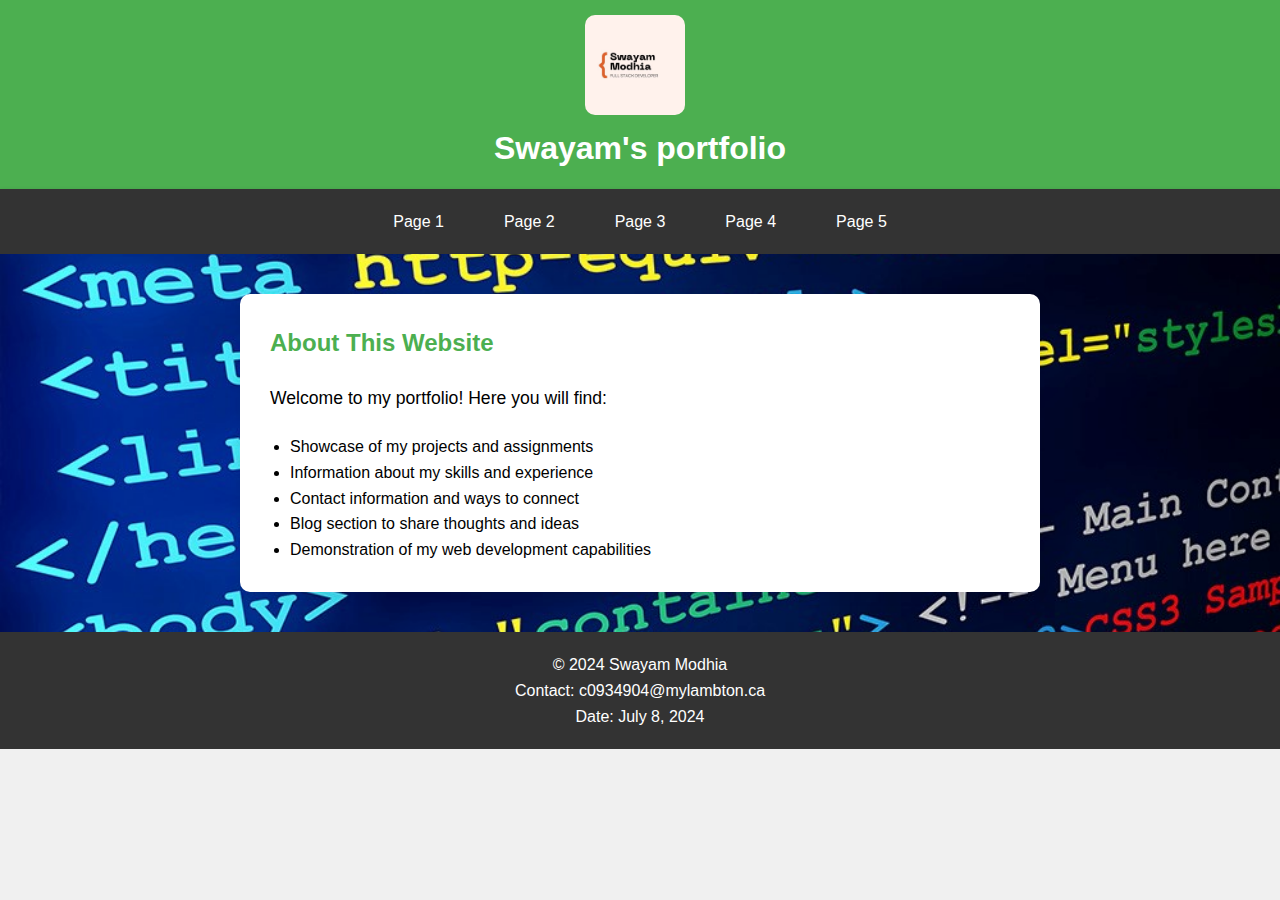
<file: index.html>
<!-- Name - Swayam Modhia-->
<!-- ID - C0934904-->
 
<!DOCTYPE html>
<html lang="en">
<head>
    <!-- Defines the character encoding for the document -->
    <meta charset="UTF-8">
    <!-- Sets the viewport width to the device's width and initial zoom level -->
    <meta name="viewport" content="width=device-width, initial-scale=1.0">
    <!-- Sets the title of the document shown in the browser tab -->
    <title>Swayam Modhia - C0934904 - Assignment 3-6</title>
    <link rel="stylesheet" href="./css/styles.css">
</head>
<!-- Body section where content of the webpage goes --> 
<body>
    <!--header for the webpage-->
    <header>
        <div class="container">
            <img src="./images/logo.jpg" alt="Website Logo" class="logo"> <!--path of logo-->
            <h1>Swayam's portfolio</h1>
        </div>
    </header>
    <!--Navigation bar for all the webpages-->
    <nav>
        <div class="container">
            <!--Unordered list-->
            <ul>
                <li><a href="page1.html">Page 1</a></li>
                <li><a href="page2.html">Page 2</a></li>
                <li><a href="page3.html">Page 3</a></li>
                <li><a href="page4.html">Page 4</a></li>
                <li><a href="page5.html">Page 5</a></li>
            </ul>
        </div>
    </nav>
    <!--Main class of the webpage-->
    <main>
        <div class="container">
            <section class="intro">
                <!--heading 2 of the webpage-->
                <h2>About This Website</h2>
                <!--Paragraph of the page-->
                <p>Welcome to my portfolio! Here you will find:</p>
                <ul>
                    <li>Showcase of my projects and assignments</li>
                    <li>Information about my skills and experience</li>
                    <li>Contact information and ways to connect</li>
                    <li>Blog section to share thoughts and ideas</li>
                    <li>Demonstration of my web development capabilities</li>
                </ul>
            </section>
        </div>
    </main>
    <!--footer section of the webpage-->
    <footer>
        <div class="container">
            <p>&copy; 2024 Swayam Modhia</p>
            <p>Contact: c0934904@mylambton.ca</p>
            <p>Date: July 8, 2024</p>
        </div>
    </footer>
</body>
</html>
</file>
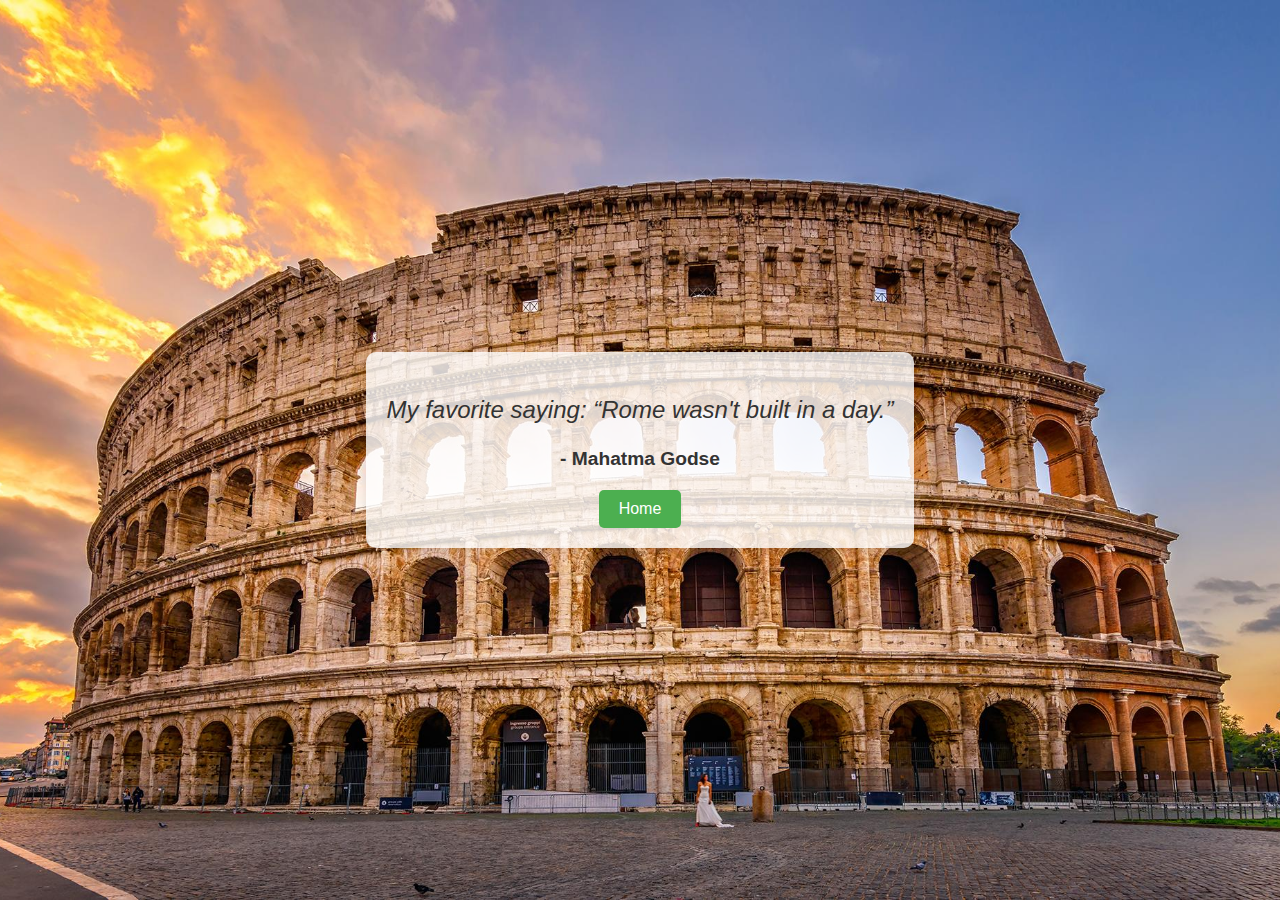
<file: page1.html>
<!-- Name - Swayam Modhia-->
<!-- ID - C0934904-->

<!DOCTYPE html>
<html lang="en">
<head>
    <meta charset="UTF-8">
    <meta name="viewport" content="width=device-width, initial-scale=1.0">
    <title>Swayam Modhia - C0934904 - Assignment 3-1</title>
    <style>
        /* styling for the body*/
        body {
            background-image: url('./images/Rome.jpg'); /* Path of the image*/
            background-size: cover; /* Cover the entire viewport */
            background-position: center; /* Center the image */
            background-repeat: no-repeat; /* No repeating of image */
            font-family: 'Arial', sans-serif; /*font style for entire page*/
            color: #333;
            display: flex; /* flexbox to center content vertically and horizontally */ 
            justify-content: center;
            align-items: center;
            height: 100vh;
            margin: 0;
        }
        /* styles for quote-container*/
        .quote-container {
            text-align: center;
            background: rgba(255, 255, 255, 0.8); /* semi transperant white background*/
            padding: 20px;
            border-radius: 10px;
            box-shadow: 0 4px 8px rgba(0, 0, 0, 0.1); /* box shadow for subtle lift*/
        }
        /* styles for quote */
        .quote {
            font-size: 1.5em; /* larger font size*/
            font-style: italic;
        }
        /* styles for author*/
        .author {
            margin-top: 10px;
            font-size: 1.2em;
            font-weight: bold;
        }
        /* styles for home button*/
        .home-button {
            display: block;
            text-align: center;
            margin-top: 20px;
        }
        /* styles for home button link*/
        .home-button a {
            display: inline-block;
            padding: 10px 20px;
            background-color: #4CAF50; /* Green */
            color: white;
            text-decoration: none;
            border-radius: 5px;
        }
        /* hover state for home button*/
        .home-button a:hover {
            background-color: #45a049; /* Darker Green */
        }
    </style>
</head>
<body>
    <!--Quote and author information-->
    <div class="quote-container">
        <p class="quote">My favorite saying: <q>Rome wasn't built in a day.</q></p>
        <p class="author">- Mahatma Godse</p>
        <!--Home button-->
        <div class="home-button">
            <a href="index.html">Home</a>
        </div>
    </div>
</body>
</html>
</file>
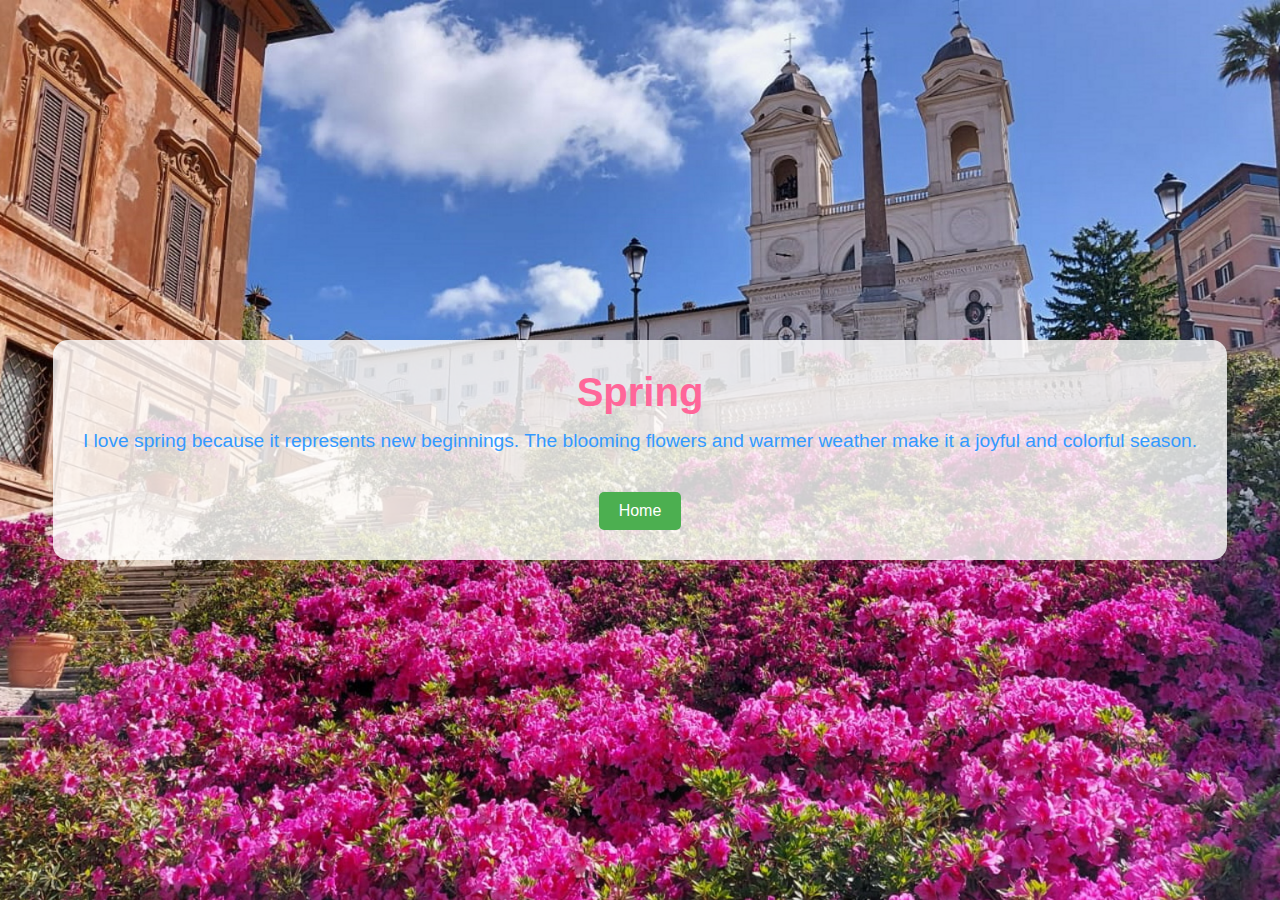
<file: page2.html>
<!-- Name - Swayam Mod hia-->
<!-- ID - C0934904-->

<!DOCTYPE html>
<html lang="en">
<head>
    <!--Character encoding-->
    <meta charset="UTF-8">
    <!--Responsive viewport settings-->
    <meta name="viewport" content="width=device-width, initial-scale=1.0">
    <!--Document title-->
    <title>Swayam Modhia - C0934904 - Assignment 3-2</title>
    <style>
        /*styles for body*/
        body {
            background-color: #f7f7f7;
            font-family: 'Verdana', sans-serif;
            color: #333;
            display: flex;
            justify-content: center;
            align-items: center;
            height: 100vh;
            margin: 0;
            /* Background image */
            background-image: url('./images/spring.jpg');
            background-size: cover; /* Cover the entire background */
            background-position: center; /* Center the background image */
            background-repeat: no-repeat; /* Do not repeat the background image */
        }
        .content {
            text-align: center;
            background: rgba(255, 255, 255, 0.8); /* Semi-transparent white background */
            padding: 30px;
            border-radius: 15px;
            box-shadow: 0 4px 12px rgba(0, 0, 0, 0.1);
        }
        h1 {
            color: #ff6699;
            font-size: 2.5em;
            margin: 0;
        }
        p {
            color: #3399ff;
            font-size: 1.2em;
            margin-top: 15px;
        }
        .home-button {
            display: inline-block;
            background-color: #4CAF50;
            color: white;
            padding: 10px 20px;
            text-decoration: none;
            border-radius: 5px;
            margin-top: 20px;
            transition: background-color 0.3s;
        }
        .home-button:hover {
            background-color: #45a049;
        }
    </style>
</head>
<body>
    <div class="content">
        <!--heading with inline style for color-->
        <h1 style="color: #ff6699;">Spring</h1>
        <!--paragraph with inline style-->
        <p style="color: #3399ff;">I love spring because it represents new beginnings. The blooming flowers and warmer weather make it a joyful and colorful season.</p>
        <!--Home button link-->
        <a href="index.html" class="home-button">Home</a>
    </div>
</body>
</html>
</file>
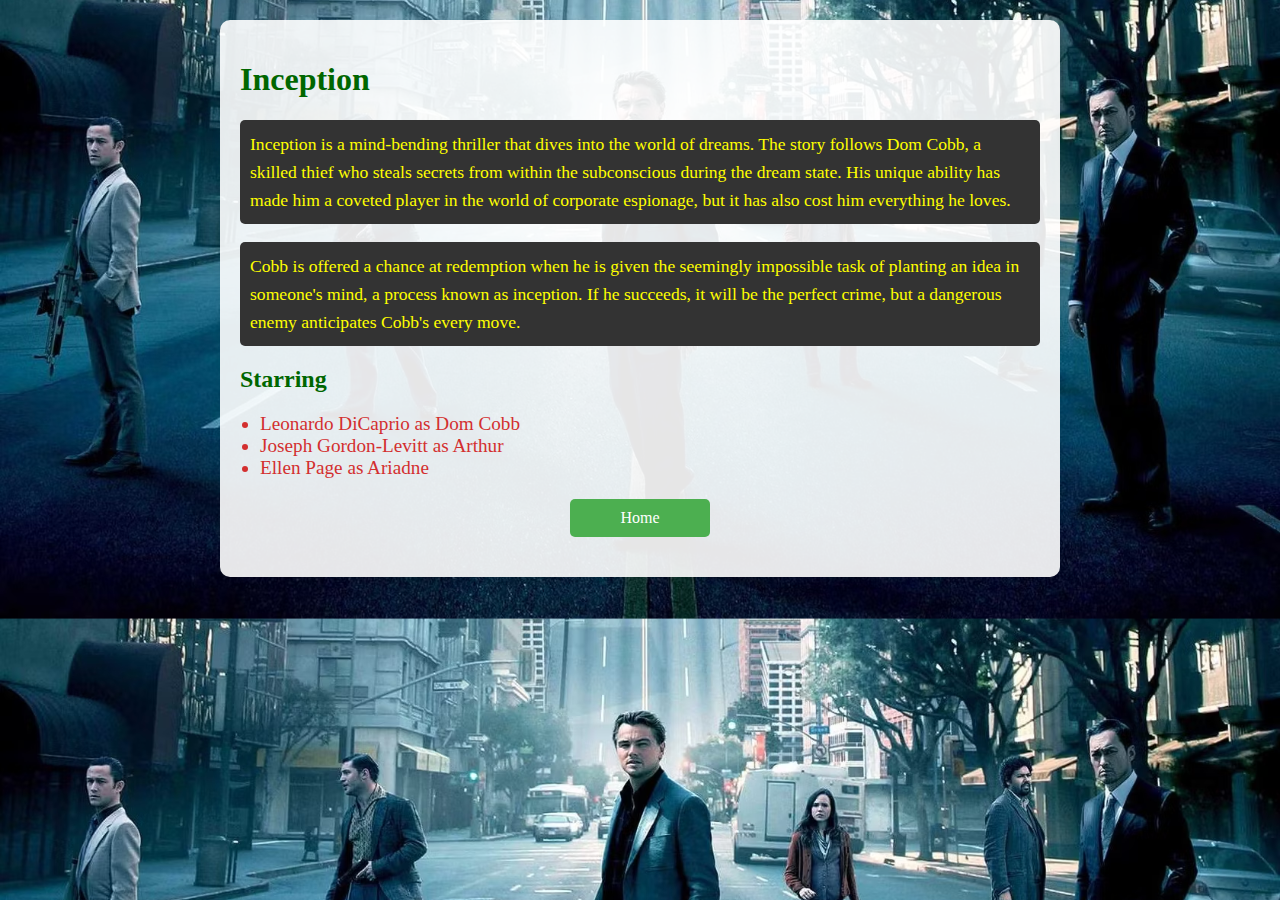
<file: page3.html>
<!-- Name - Swayam Modhia-->
<!-- ID - C0934904-->

<!DOCTYPE html>
<html lang="en">
<head>
    <!--Character encoding-->
    <meta charset="UTF-8">
    <!--Responsive viewport settings-->
    <meta name="viewport" content="width=device-width, initial-scale=1.0">
    <!--Document title-->
    <title>Swayam Modhia - C0934904 - Assignment 3-3</title>
    <style>
        /* styles for body */
        body {
            background-color: #e0f7fa;
            font-family: 'Grorgia', serif;
            color: #333;
            margin: 0;
            padding: 20px;
            background-image: url('./images/inception.jpg'); /* Replace 'path/to/your/image.jpg' with your image file path */
            background-size: cover;
            background-position: center;

        }
        /* styles for container */
        .container {
            background: rgba(255, 255, 255, 0.9); /* Semi-transparent white background */
            padding: 20px;
            border-radius: 10px;
            box-shadow: 0 4px 8px rgba(0, 0, 0, 0.1);
            max-width: 800px;
            margin: auto;
        }
        /* styles for heading */
        h1, h2 {
            color: #006600;
        }
        /* styles for paragraph */
        p {
            color: #ffff00;
            background-color: #333333;
            padding: 10px;
            border-radius: 5px;
            font-size: 1.1em;
            line-height: 1.6;
        }
        /* styles for unordered list */
        ul {
            padding-left: 20px;
        }
        /* styles for ordered list */
        li {
            color: #d32f2f;
            font-size: 1.2em;
        }
        /* styles for home button */
        .home-button {
            display: block;
            width: 120px;
            background-color: #4CAF50;
            color: white;
            text-decoration: none;
            text-align: center;
            padding: 10px;
            margin: 20px auto;
            border-radius: 5px;
            transition: background-color 0.3s ease;
        }
        /* hover style for home button */
        .home-button:hover {
            background-color: #45a049;
        }
    </style>
</head>
<!--Body of the html-->
<body>
    <!--Div class-->
    <div class="container">
        <!--Heading of the webpage-->
        <h1>Inception</h1>
        <!--Paragraphs for the webpage-->
        <p>Inception is a mind-bending thriller that dives into the world of dreams. The story follows Dom Cobb, a skilled thief who steals secrets from within the subconscious during the dream state. His unique ability has made him a coveted player in the world of corporate espionage, but it has also cost him everything he loves.</p>
        <p>Cobb is offered a chance at redemption when he is given the seemingly impossible task of planting an idea in someone's mind, a process known as inception. If he succeeds, it will be the perfect crime, but a dangerous enemy anticipates Cobb's every move.</p>
        <h2>Starring</h2>
        <!--Unordered list-->
        <ul>
            <!--List-->
            <li>Leonardo DiCaprio as Dom Cobb</li>
            <li>Joseph Gordon-Levitt as Arthur</li>
            <li>Ellen Page as Ariadne</li>
        </ul>
        <!--Directing to home page button-->
        <a href="index.html" class="home-button">Home</a>
    </div>
</body>
</html>
</file>
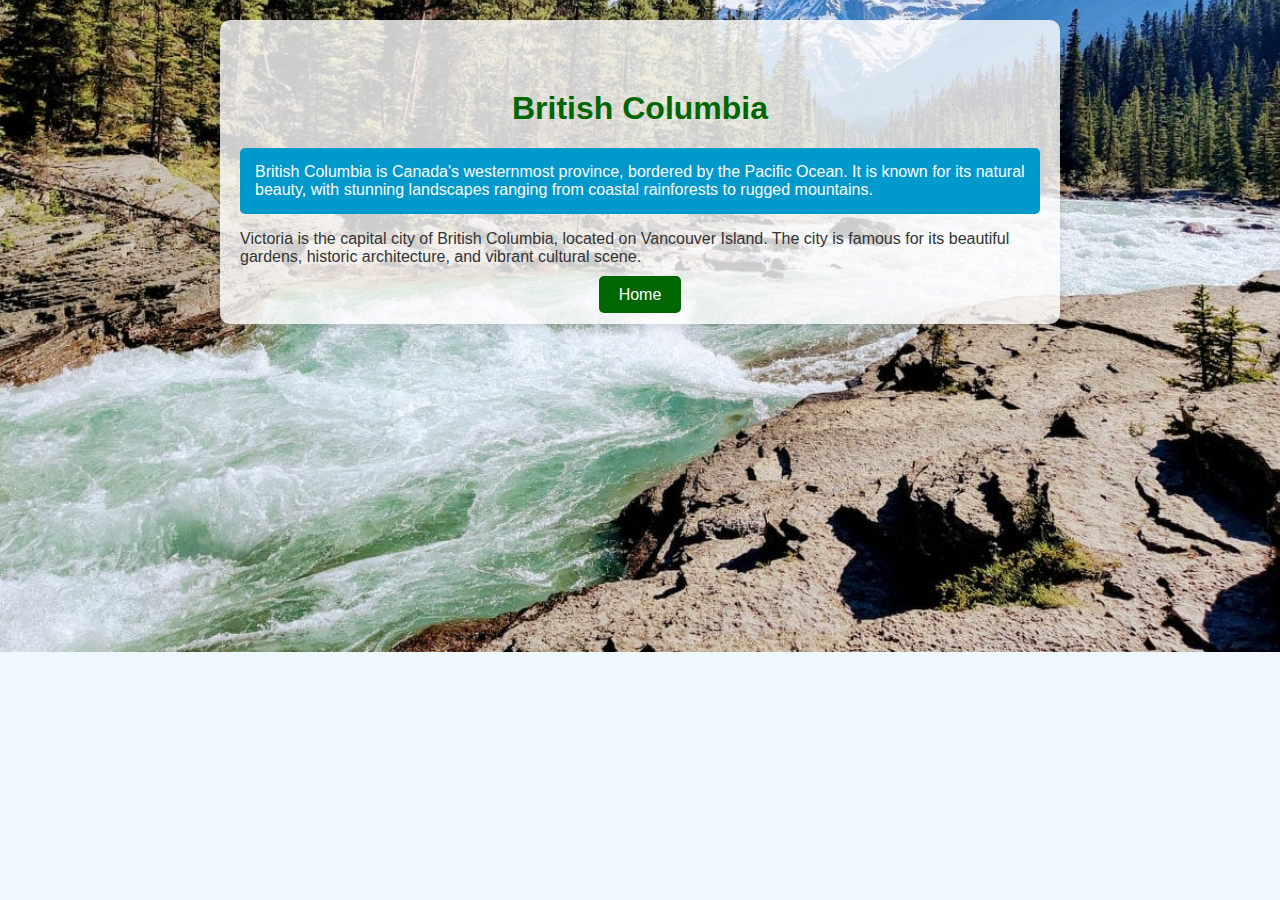
<file: page4.html>
<!-- Name - Swayam Modhia -->
<!-- ID - C0934904 -->

<!DOCTYPE html>
<html lang="en">
<head>
    <meta charset="UTF-8"> <!-- Character encoding -->
    <meta name="viewport" content="width=device-width, initial-scale=1.0"> <!-- Responsive viewport settings -->
    <title>Swayam Modhia - C0934904 - Assignment 3-4</title> <!-- Document title -->
    <style>
        body {
            background-color: #f0f8ff; 
            font-family: 'Arial', sans-serif; /* Font family for the entire page */
            color: #333; /* Text color */
            margin: 0; /* Remove default margin */
            padding: 20px; /* Padding around the body */
            background-image: url('./images/BC.jpg'); /* Background image path */
            background-size: cover; /* Cover the entire background */
            background-position: center; /* Center the background image */
            background-repeat: no-repeat; /* Prevent repeating of the background image */
        }

        h1 {
            color: #006600; /* color for the heading */
            text-align: center; /* Center align heading */
            margin-top: 50px; /* Space above the heading */
        }

        .paragraph {
            background-color: #0099cc; /*background color for paragraphs */
            color: #fff; /* text color */
            padding: 15px; /* Padding around paragraphs */
            border-radius: 5px; /* Rounded corners */
            margin-top: 20px; /* Space above paragraphs */
        }

        .content {
            max-width: 800px; /* Maximum width of the content */
            margin: auto; /* Center align content horizontally */
            background: rgba(255, 255, 255, 0.8); /* Semi-transparent white background */
            padding: 20px; /* Padding around the content */
            border-radius: 10px; /* Rounded corners */
            box-shadow: 0 4px 8px rgba(0, 0, 0, 0.1); /* Box shadow for a subtle lift */
        }

        .home-button {
            text-align: center; /* Center align home button */
            margin-top: 20px;
        }

        .home-button a {
            background-color: #006600; 
            color: #fff; 
            text-decoration: none;
            padding: 10px 20px; /* Padding around the button text */
            border-radius: 5px; /* Rounded corners */
            transition: background-color 0.3s ease; /* Smooth transition for background color */
        }

        .home-button a:hover {
            background-color: #004d00;
        }
    </style>
</head>
<body>
    <div class="content">
        <h1>British Columbia</h1> <!-- Heading -->
        <p class="paragraph"> <!-- First paragraph with special styling -->
            British Columbia is Canada's westernmost province, bordered by the Pacific Ocean.
            It is known for its natural beauty, with stunning landscapes ranging from coastal rainforests to rugged mountains.
        </p>
        <p> <!-- Second paragraph -->
            Victoria is the capital city of British Columbia, located on Vancouver Island.
            The city is famous for its beautiful gardens, historic architecture, and vibrant cultural scene.
        </p>

        <div class="home-button"> <!-- Home button -->
            <a href="index.html">Home</a>
        </div>
    </div>
</body>
</html>
</file>
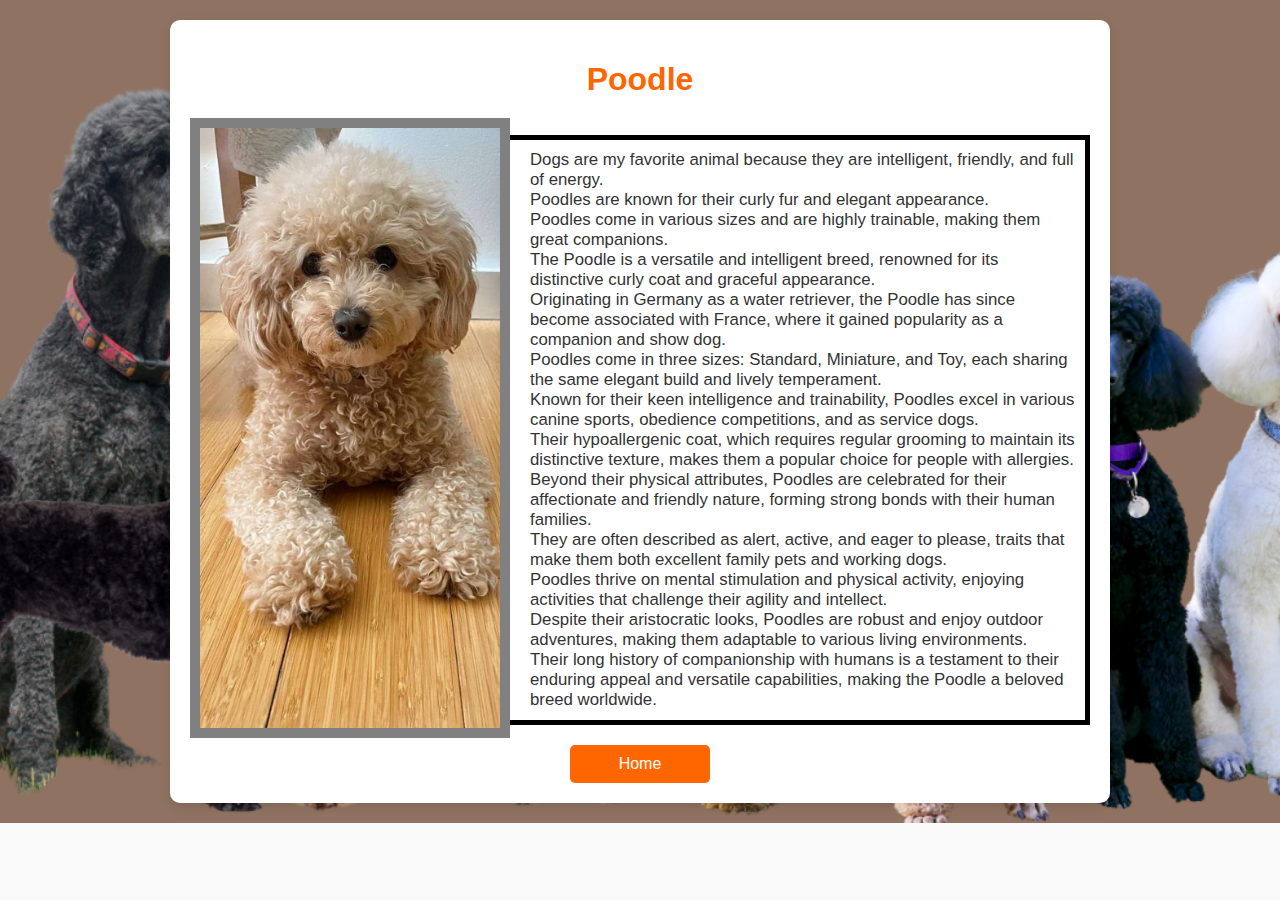
<file: page5.html>
<!-- Name - Swayam Modhia -->
<!-- ID - C0934904 -->

<!DOCTYPE html>
<html lang="en">
<head>
    <meta charset="UTF-8"> <!-- Character encoding -->
    <meta name="viewport" content="width=device-width, initial-scale=1.0"> <!-- Responsive viewport settings -->
    <title>Swayam Modhia - C934904 - Assignment 3-5</title> <!-- Document title -->
    <style>
        body {
            background-color: #f9f9f9; /* Light gray background color */
            font-family: 'Arial', sans-serif;
            color: #333;
            margin: 0;
            padding: 20px;
            background-image: url('./images/poodles.png'); /* Background image path */
            background-size: cover;
            background-position: center;
            background-repeat: no-repeat;
        }
        h1 {
            color: #ff6600; /* Orange color for the heading */
            text-align: center;
            margin-bottom: 20px; /* Space below the heading */
        }
        .container {
            max-width: 900px; /* Maximum width of the content container */
            margin: auto; /* Center align content horizontally */
            background: #ffffff; /* White background for the content */
            padding: 20px;
            border-radius: 10px; /* Rounded corners */
            box-shadow: 0 4px 12px rgba(0, 0, 0, 0.1); /* Box shadow for a subtle lift */
            overflow: hidden; /* Hide overflow content */
        }
        img {
            border: 10px solid grey; /* Border around the image */
            width: 300px; /* Fixed width for the image */
            height: auto; /* Maintain aspect ratio */
            float: left; /* Float the image to the left */
            margin-right: 20px; /* Space on the right of the image */
        }
        p {
            border: 5px solid black; /* Border around paragraphs */
            padding: 10px; /* Padding inside paragraphs */
            background-color: #fff; /* White background for paragraphs */
            font-size: 1.05rem; /* Font size for paragraphs */
        }
        .content {
            overflow: auto; /* Enable scrolling for overflow content */
        }
        .home-button {
            display: block; /* Block-level home button */
            width: 120px; /* Fixed width for the button */
            padding: 10px; /* Padding around the button text */
            text-align: center; /* Center align button text */
            background-color: #ff6600; /* Orange background color for the button */
            color: white; /* Text color */
            text-decoration: none; /* Remove underline */
            border-radius: 5px; /* Rounded corners */
            margin: 20px auto 0; /* Space above the button */
        }
        .home-button:hover {
            background-color: #e65100; /* Darker orange background color on hover */
        }
    </style>
</head>
<body>
    <div class="container">
        <h1>Poodle</h1> <!-- Heading -->
        <div class="content">
            <img src="./images/dog.jpg" alt="Favorite Animal"> <!-- Image -->
            <p>Dogs are my favorite animal because they are intelligent, friendly, and full of energy.<br> Poodles are known for their curly fur and elegant appearance.<br> Poodles come in various sizes and are highly trainable, making them great companions.<br>The Poodle is a versatile and intelligent breed, renowned for its distinctive curly coat and graceful appearance.<br> Originating in Germany as a water retriever, the Poodle has since become associated with France, where it gained popularity as a companion and show dog.<br> Poodles come in three sizes: Standard, Miniature, and Toy, each sharing the same elegant build and lively temperament.<br> Known for their keen intelligence and trainability, Poodles excel in various canine sports, obedience competitions, and as service dogs.<br> Their hypoallergenic coat, which requires regular grooming to maintain its distinctive texture, makes them a popular choice for people with allergies. Beyond their physical attributes, Poodles are celebrated for their affectionate and friendly nature, forming strong bonds with their human families.<br> They are often described as alert, active, and eager to please, traits that make them both excellent family pets and working dogs.<br> Poodles thrive on mental stimulation and physical activity, enjoying activities that challenge their agility and intellect.<br> Despite their aristocratic looks, Poodles are robust and enjoy outdoor adventures, making them adaptable to various living environments.<br> Their long history of companionship with humans is a testament to their enduring appeal and versatile capabilities, making the Poodle a beloved breed worldwide.</p>
            <!-- Home Button -->
            <a href="index.html" class="home-button">Home</a>
        </div>
    </div>
</body>
</html>
</file>
<file: css/styles.css>
/*<!-- Name - Swayam Modhia-->
<!-- ID - C0934904-->*/

/* Global Styles*/
* {
    box-sizing: border-box; /*box model for all elements */
    margin: 0;
    padding: 0;
}

body {
    font-family: 'Arial', sans-serif; /* default font family */
    background-color: #f0f0f0;
    line-height: 1.6; /* for readability */
    margin: 0;
}

.container {
    max-width: 1200px; /* for content container*/
    margin: 0 auto;
    padding: 0 20px;
}

/* header styles */
header {
    background-color: #4CAF50;
    color: white;
    padding: 15px 0;
    text-align: center;
    box-shadow: 0 2px 5px rgba(0, 0, 0, 0.2);
    display: flex;
    justify-content: center;
    align-items: center;
}

.logo {
    width: 100px; 
    height: 100px; 
    border-radius: 10px; /* Rounded corners */
    margin-right: 10px;
}

h1 {
    margin-bottom: 0;
}

h1 span {
    display: inline-block;
    vertical-align: middle;
}

/*Navigation styles */
nav {
    background-color: #333;
    padding: 10px 0;
    box-shadow: 0 2px 5px rgba(0, 0, 0, 0.2);
}

nav ul {
    list-style-type: none; /* Remove default list styles */
    padding: 0;
    margin: 0;
    display: flex; /* Flexbox layout */
    justify-content: center; /* Center align items horizontally */
}

nav ul li {
    margin: 0 15px; /* margin between navigation items */
}

nav ul li a {
    color: white; /* Navigation link color */
    text-decoration: none; /* Remove underline */
    padding: 10px 15px; /* Padding inside navigation links */
    display: block; /* Block level display for links */
    text-align: center; /* Center align text */
    transition: background-color 0.3s ease; /* Smooth background color transition */
}

nav ul li a:hover {
    background-color: #555; /*dark background color for hover */
}

/*main content styles*/
main {
    text-align: center;
    padding: 40px 0;
    background-image: url('../images/HTML-Basic.jpg'); 
    background-size: cover;
    background-position: center;
    background-repeat: no-repeat;
}

/*introduction section styles*/
.intro {
    background-color: #fff;
    border-radius: 10px;
    box-shadow: 0 4px 12px rgba(0, 0, 0, 0.1);
    padding: 30px;
    text-align: left;
    max-width: 800px;
    margin: 0 auto;
}

.intro h2 {
    color: #4CAF50;
    margin-bottom: 20px;
}

.intro p {
    font-size: 1.1rem;
    line-height: 1.8;
    margin-bottom: 20px;
}

.intro ul {
    list-style-type: disc; /*disc style for ul list*/
    padding-left: 20px;
}

/*Footer styles*/
footer {
    background-color: #333;
    color: white;
    text-align: center;
    padding: 20px 0;
}
</file>
